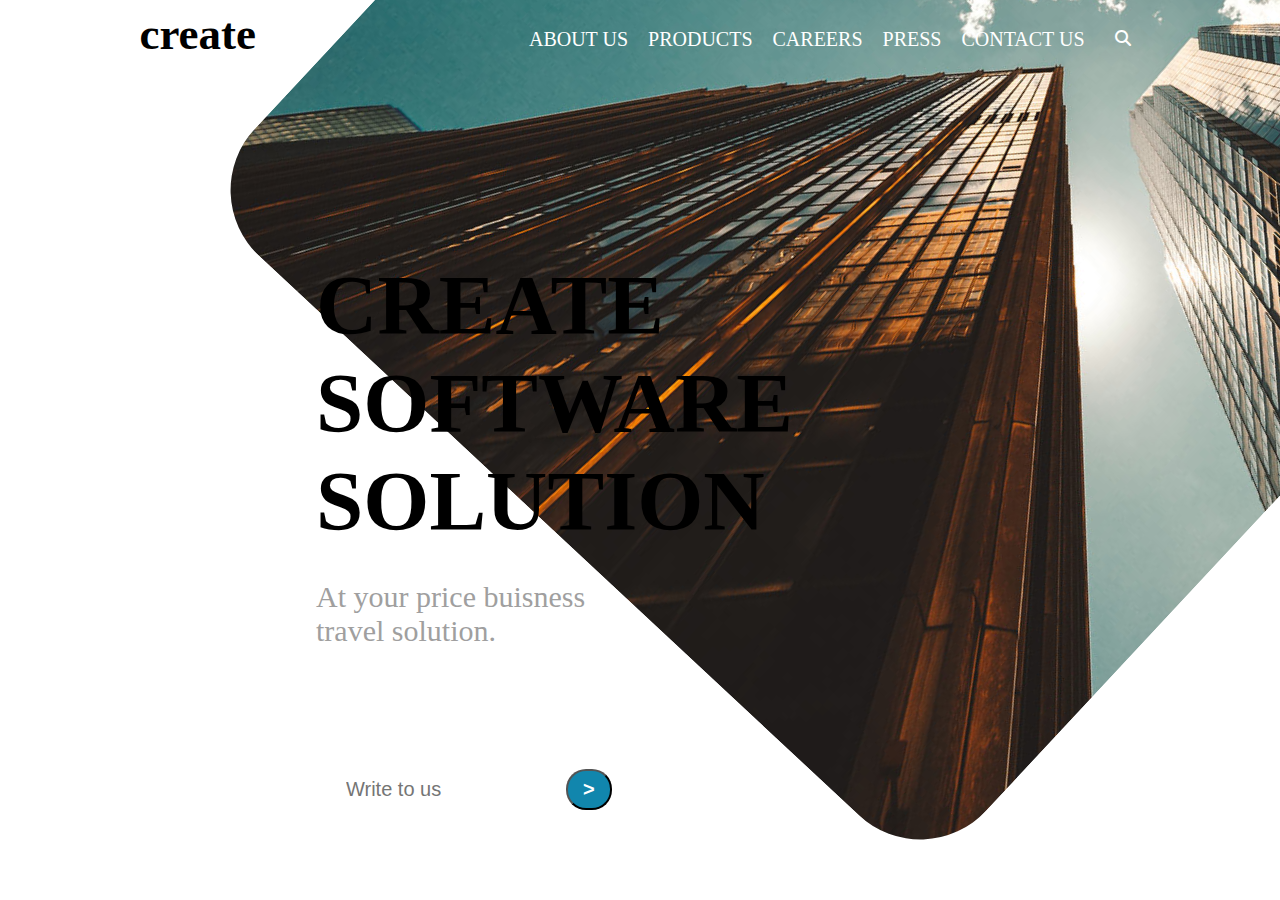
<file: index.html>
<!DOCTYPE html>
<html lang="en">
<head>
    <meta charset="UTF-8">
    <meta http-equiv="X-UA-Compatible" content="IE=edge">
    <meta name="viewport" content="width=device-width, initial-scale=1.0">
    <title>Web Page</title>
    <link rel="stylesheet" href="./Assets/CSS/index.css">
    <link rel="stylesheet" href="https://cdnjs.cloudflare.com/ajax/libs/font-awesome/6.3.0/css/all.min.css">
</head>
<body>
    <header>
        <div class="container">
            <div class="logo">
                <a href="">create</a>
            </div>
            <div class="list">
                <ul class="ul-list">
                    <li><a href="">about us</a></li>
                    <li><a href="">products</a></li>
                    <li><a href="">careers</a></li>
                    <li><a href="">press</a></li>
                    <li><a href="">contact us</a></li>
                    <li>
                        <i class="fa-solid fa-magnifying-glass"></i>
                    </li>
                </ul>
            </div>
        </div>
    </header>
    <section class="hero">
        <div class="heading">
            <p>
                create<br/>
                software<br/>
                solution<br/>
            </p>
        </div>
        <div class="subheading">
            <p>
                At your price buisness <br/>
                travel solution.
            </p>
        </div>
        <div class="button-input">
            <div class="input">
                <input type="text" placeholder="Write to us"/>
                <span class="button">
                    <button>></button>
                </span>
            </div>
        </div>
    </section>
    <div class="image">
        <div><img src="./Assets/Images/image1.jpg"></div>
    </div>
</body>
</html>
</file>
<file: Assets/CSS/index.css>
body{
    overflow: hidden;
}

/* Header classes */
.container,.ul-list{
    display: flex;
    justify-content: space-around;
}
.ul-list{
    padding: 0px;
    margin: 0px;
    list-style-type: none;
}
.ul-list li{
    margin: 20px 10px;
}
.logo a{
    text-decoration: none;
    font-weight: 900;
    font-size: 45px;
    color: black;
}
.ul-list li a{
    text-decoration: none;
    font-size: 20px;
    color: white;
    text-transform: uppercase;
}
.ul-list li i{
    margin-left: 10px;
    margin-top: 2px;
    color: white;
}

/* Hero Classes */

.hero{
    display: inline-block;
    margin-left: 308px;
    margin-top: 100px;
    position: relative;
}
.hero .heading p{
    font-size: 85px;
    font-weight: bold;
    text-transform: uppercase;
    margin-bottom: 10px;
}
.hero .subheading p{
    font-size: 30px;
    color: rgb(160, 159, 159);
}
.hero .button-input .input input{
    border-radius: 90px;
    padding: 10px 30px;
    font-size: 20px;
    border: none;
}
.input input:focus{
    outline: none;
}
.hero .button-input{
    position: relative;
    top: 90px;
}
.hero .input .button{
    position: absolute;
    bottom: 1.5px;
    left: 250px;
}
.hero .input .button button{
    border-radius: 20px;
    padding: 7px 15px;
    background-color: rgb(17, 134, 173);
    color: white;
    font-size: 20px;
    font-weight: bolder;
}
.hero .input .button button:focus{
    outline: none;
}
.image{
    position: absolute;
    width: 1082px;
    height: 1000px;
    overflow: hidden;
    object-fit: contain;
    border-radius: 90px;
    position: absolute;
    top: -360px;
    right: -189px;
    transform: rotate(-47deg);
    z-index: -1;
}
</file>
